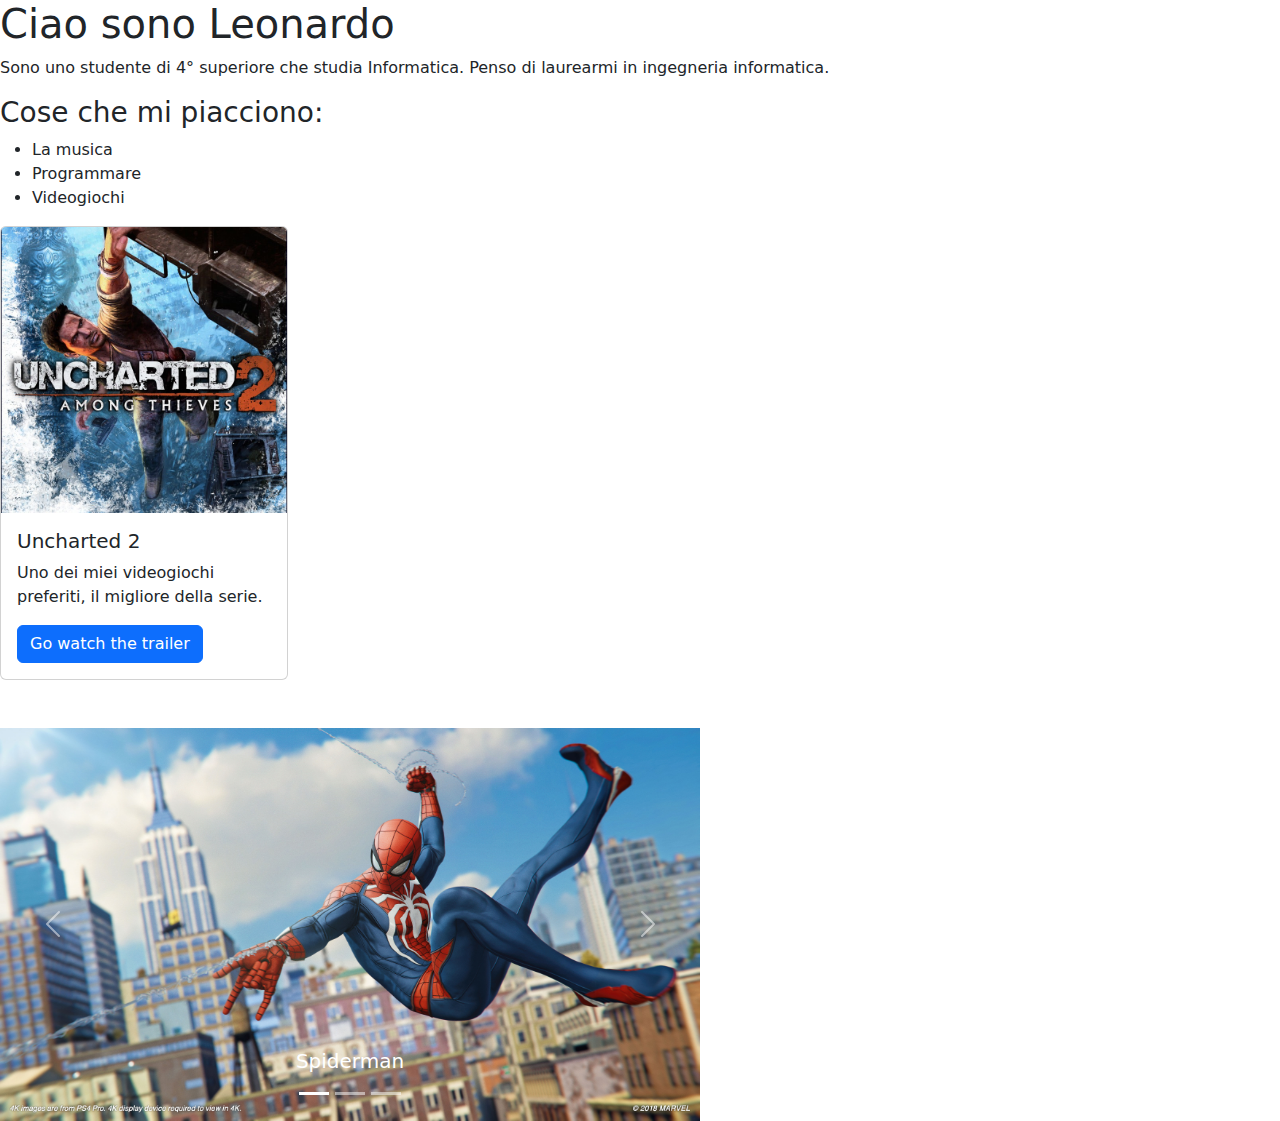
<file: Test Bootstrap/index.html>
<!DOCTYPE html>
<html>
    <head>
        <title>Test Bootstrap</title>
        <meta charset="utf-8">
        <meta name="viewport" content="width=device-width, initial-scale=1">
        <link href="https://cdn.jsdelivr.net/npm/bootstrap@5.3.3/dist/css/bootstrap.min.css" rel="stylesheet" integrity="sha384-QWTKZyjpPEjISv5WaRU9OFeRpok6YctnYmDr5pNlyT2bRjXh0JMhjY6hW+ALEwIH" crossorigin="anonymous">
    </head>
    <body>
        <main>
            <h1>Ciao sono Leonardo</h1>
            <p>Sono uno studente di 4° superiore che studia Informatica. Penso di laurearmi in ingegneria informatica.</p>
            <h3>Cose che mi piacciono:</h3>
            <ul>
                <li>La musica</li>
                <li>Programmare</li>
                <li>Videogiochi</li>
            </ul>
            <div class="card" style="width: 18rem;">
                <img src="Immagini/Uncharted 2.jpeg" class="card-img-top" alt="Copertina del gioco Uncharted 2">
                <div class="card-body">
                  <h5 class="card-title">Uncharted 2</h5>
                  <p class="card-text">Uno dei miei videogiochi preferiti, il migliore della serie.</p>
                  <a href="https://www.youtube.com/watch?v=tlkkceDkT88" class="btn btn-primary" target="_blank">Go watch the trailer</a>
                </div>
            </div><br /><br />
            <div id="carouselExampleCaptions" class="carousel slide" style="width: 700px;">
                <div class="carousel-indicators">
                  <button type="button" data-bs-target="#carouselExampleCaptions" data-bs-slide-to="0" class="active" aria-current="true" aria-label="Slide 1"></button>
                  <button type="button" data-bs-target="#carouselExampleCaptions" data-bs-slide-to="1" aria-label="Slide 2"></button>
                  <button type="button" data-bs-target="#carouselExampleCaptions" data-bs-slide-to="2" aria-label="Slide 3"></button>
                </div>
                <div class="carousel-inner">
                  <div class="carousel-item active">
                    <img src="Immagini/Spiderman.jpg" class="d-block w-100" alt="...">
                    <div class="carousel-caption d-none d-md-block">
                      <h5>Spiderman</h5>
                    </div>
                  </div>
                  <div class="carousel-item">
                    <img src="Immagini/Luigismansion.jpg" class="d-block w-100" alt="...">
                    <div class="carousel-caption d-none d-md-block">
                      <h5>Luigi's mansion 2</h5>
                    </div>
                  </div>
                  <div class="carousel-item">
                    <img src="Immagini/tf2.jpg" class="d-block w-100" alt="...">
                    <div class="carousel-caption d-none d-md-block">
                      <h5>Team fortress 2</h5>
                    </div>
                  </div>
                </div>
                <button class="carousel-control-prev" type="button" data-bs-target="#carouselExampleCaptions" data-bs-slide="prev">
                  <span class="carousel-control-prev-icon" aria-hidden="true"></span>
                  <span class="visually-hidden">Previous</span>
                </button>
                <button class="carousel-control-next" type="button" data-bs-target="#carouselExampleCaptions" data-bs-slide="next">
                  <span class="carousel-control-next-icon" aria-hidden="true"></span>
                  <span class="visually-hidden">Next</span>
                </button>
            </div>
        </main>
    </body>
</html>
</file>
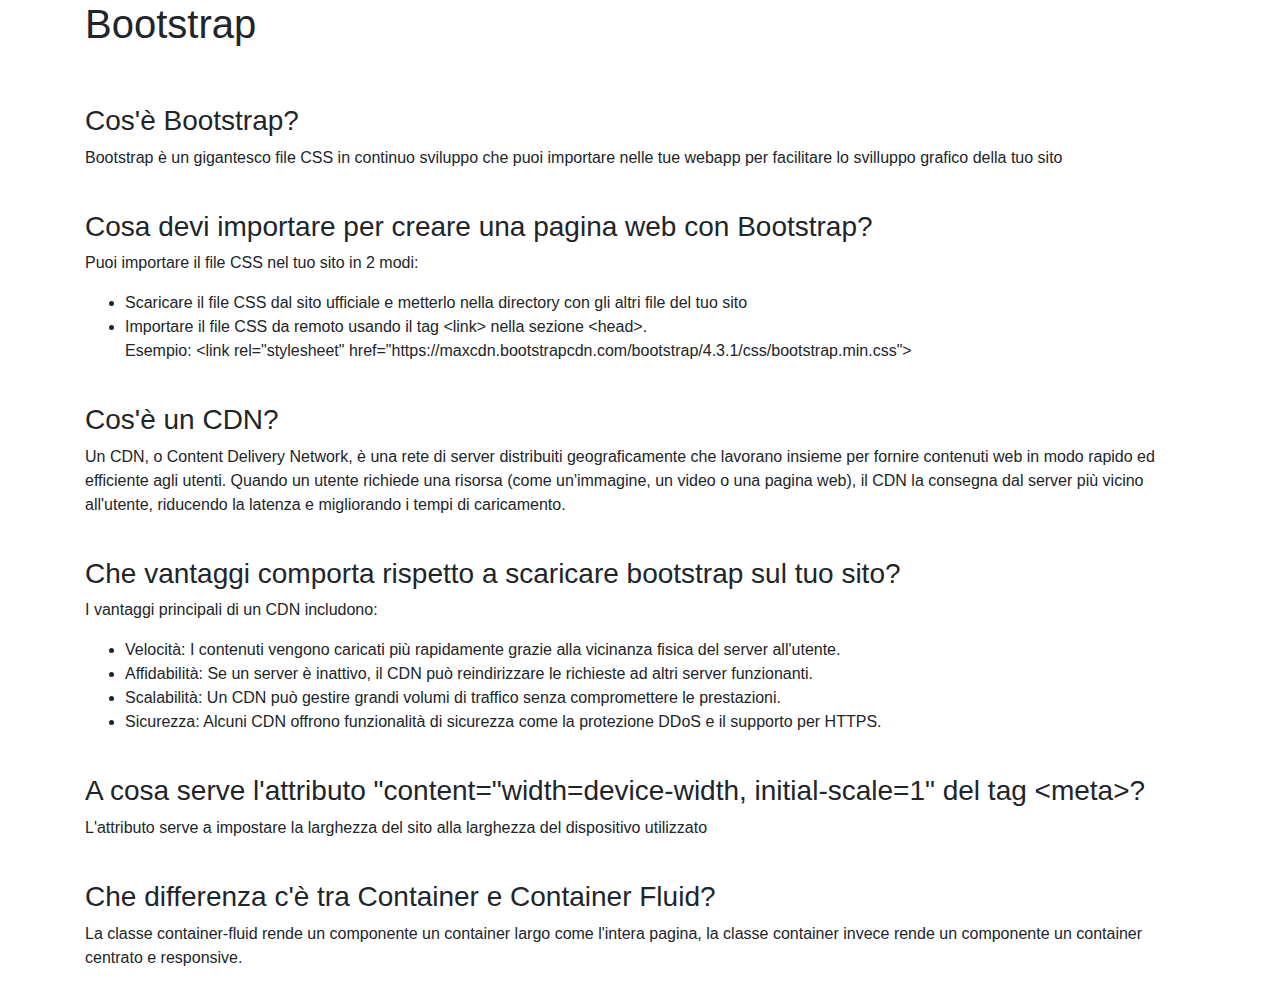
<file: BTS_1/BTS_1.1.html>
<!DOCTYPE html>
<html>
    <head>
        <title>BTS_1.1</title>
        <meta charset="utf-8">
        <meta content="width=device-width, initial-scale=1">
        <link rel="stylesheet" href="https://maxcdn.bootstrapcdn.com/bootstrap/4.3.1/css/bootstrap.min.css">
    </head>
    <body>
        <div class="container">
            <h1>Bootstrap</h1><br /><br />
            <h3>Cos'è Bootstrap?</h3>
            <p>Bootstrap è un gigantesco file CSS in continuo sviluppo che puoi importare nelle tue webapp per facilitare lo svilluppo grafico della tuo sito</p><br />
            <h3>Cosa devi importare per creare una pagina web con Bootstrap?</h3>
            <p>Puoi importare il file CSS nel tuo sito in 2 modi:</p>
            <ul>
                <li>Scaricare il file CSS dal sito ufficiale e metterlo nella directory con gli altri file del tuo sito</li>
                <li>Importare il file CSS da remoto usando il tag &lt;link&gt; nella sezione &lt;head&gt;. <br />
                Esempio: &lt;link rel="stylesheet" href="https://maxcdn.bootstrapcdn.com/bootstrap/4.3.1/css/bootstrap.min.css"&gt;</li>
            </ul><br />
            <h3>Cos'è un CDN?</h3>
            <p>Un CDN, o Content Delivery Network, è una rete di server distribuiti geograficamente che lavorano insieme per fornire contenuti web in modo rapido ed efficiente agli utenti. Quando un utente richiede una risorsa (come un'immagine, un video o una pagina web), il CDN la consegna dal server più vicino all'utente, riducendo la latenza e migliorando i tempi di caricamento.</p><br />
            <h3>Che vantaggi comporta rispetto a scaricare bootstrap sul tuo sito?</h3>
            <p>I vantaggi principali di un CDN includono:</p>
            <ul>
                <li>Velocità: I contenuti vengono caricati più rapidamente grazie alla vicinanza fisica del server all'utente.</li>
                <li>Affidabilità: Se un server è inattivo, il CDN può reindirizzare le richieste ad altri server funzionanti.</li>
                <li>Scalabilità: Un CDN può gestire grandi volumi di traffico senza compromettere le prestazioni.</li>
                <li>Sicurezza: Alcuni CDN offrono funzionalità di sicurezza come la protezione DDoS e il supporto per HTTPS.</li>
            </ul><br />
            <h3>A cosa serve l'attributo "content="width=device-width, initial-scale=1" del tag &lt;meta&gt;?</h3>
            <p>L'attributo serve a impostare la larghezza del sito alla larghezza del dispositivo utilizzato</p><br />
            <h3>Che differenza c'è tra Container e Container Fluid?</h3>
            <p>La classe container-fluid rende un componente un container largo come l'intera pagina, la classe container invece rende un componente un container centrato e responsive.</p>
        </div>
    </body>
</html>
</file>
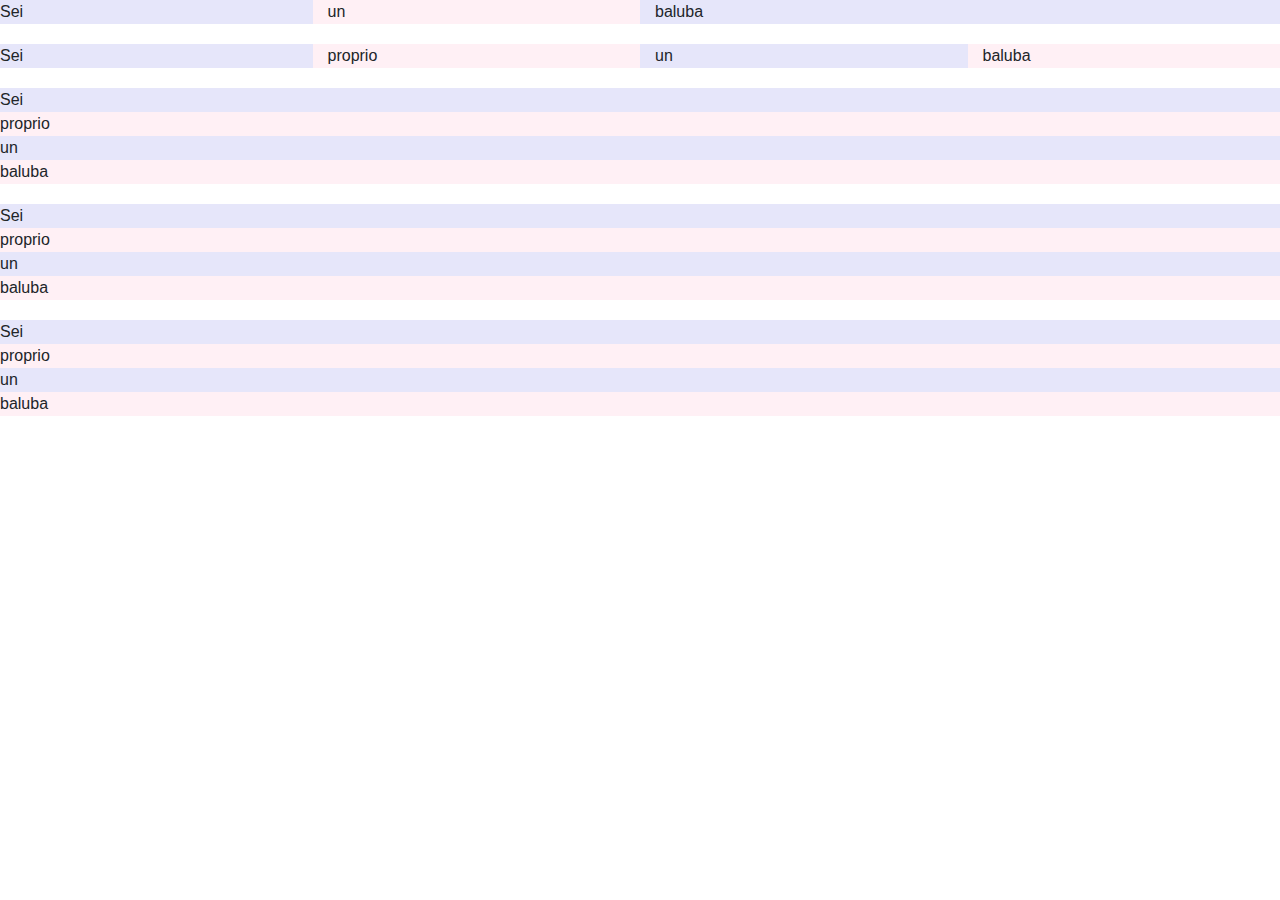
<file: BTS_1/BTS_1.2.html>
<!DOCTYPE html>
<html>
    <head>
        <title>BTS_1.2</title>
        <meta charset="utf-8">
        <meta content="width=device-width, initial-scale=1">
        <link rel="stylesheet" href="https://maxcdn.bootstrapcdn.com/bootstrap/4.3.1/css/bootstrap.min.css">
    </head>
    <body>
        <div class="row">
            <div class="col-sm-6 col-lg-3" style="background-color:lavender;"> Sei </div>
            <div class="col-sm-6 col-lg-3" style="background-color:lavenderblush;"> un </div>
            <div class="col-sm-12 col-lg-6" style="background-color:lavender;"> baluba </div>
        </div>
        <div class="row">
            <div class="col-12 col-sm-12" style="height: 20px; background-color: white;"></div>
        </div>
        <div class="row">
            <div class="col-sm-12 col-xl-3" style="background-color:lavender;"> Sei </div>
            <div class="col-sm-12 col-xl-3" style="background-color:lavenderblush;"> proprio </div>
            <div class="col-sm-12 col-xl-3" style="background-color:lavender;"> un </div>
            <div class="col-sm-12 col-xl-3" style="background-color:lavenderblush;"> baluba </div>
        </div>
        <div class="row">
            <div class="col-12 col-sm-12" style="height: 20px; background-color: white;"></div>
        </div>
        <div class="row">
            <div class="col-sm-12 col-lg-6 col-xl-12" style="background-color:lavender;"> Sei </div>
            <div class="col-sm-12 col-lg-6 col-xl-12" style="background-color:lavenderblush;"> proprio </div>
            <div class="col-sm-12 col-lg-6 col-xl-12" style="background-color:lavender;"> un </div>
            <div class="col-sm-12 col-lg-6 col-xl-12" style="background-color:lavenderblush;"> baluba </div>
        </div>
        <div class="row">
            <div class="col-12 col-sm-12" style="height: 20px; background-color: white;"></div>
        </div>
        <div class="row">
            <div class="col-sm-8 col-md-12" style="background-color:lavender;"> Sei </div>
            <div class="col-sm-4 col-md-12" style="background-color:lavenderblush;"> proprio </div>
            <div class="col-sm-8 col-md-12" style="background-color:lavender;"> un </div>
            <div class="col-sm-4 col-md-12" style="background-color:lavenderblush;"> baluba </div>
        </div>
        <div class="row">
            <div class="col-12 col-sm-12" style="height: 20px; background-color: white;"></div>
        </div>
        <div class="row">
            <div class="col-12 col-sm-12" style="background-color:lavender;"> Sei </div>
            <div class="col-12 col-sm-12" style="background-color:lavenderblush;"> proprio </div>
            <div class="col-12 col-sm-12" style="background-color:lavender;"> un </div>
            <div class="col-12 col-sm-12" style="background-color:lavenderblush;"> baluba </div>
        </div>
    </body>
</html>
</file>
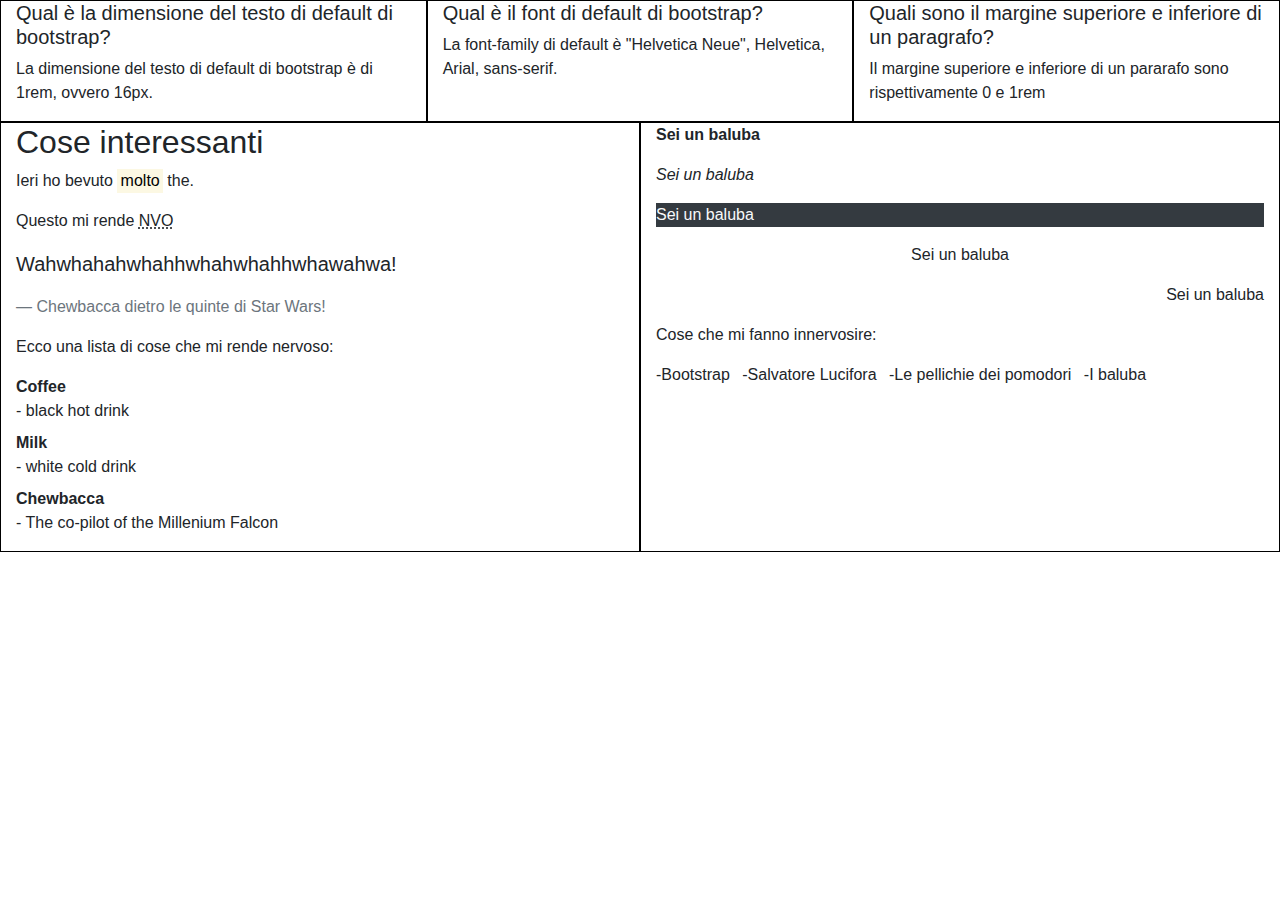
<file: BTS_2/bts_2.1.html>
<!DOCTYPE html>
<html>
    <head>
        <title>BTS_2.1</title>
        <meta charset="utf-8">
        <meta content="width=device-width, initial-scale=1">
        <link rel="stylesheet" href="https://maxcdn.bootstrapcdn.com/bootstrap/4.3.1/css/bootstrap.min.css">
    </head>
    <body>
        <div class="container-fluid">
            <div class="row">
                <div class="col-md-6 col-xl-4" style="border: solid 1px black;">
                    <h5>Qual è la dimensione del testo di default di bootstrap?</h5>
                    <p>La dimensione del testo di default di bootstrap è di 1rem, ovvero 16px.</p>
                </div>
                <div class="col-md-6 col-xl-4" style="border: solid 1px black;">
                    <h5>Qual è il font di default di bootstrap?</h5>
                    <p>La font-family di default è "Helvetica Neue", Helvetica, Arial, sans-serif.</p>
                </div>
                <div class="col-md-12 col-xl-4" style="border: solid 1px black;">
                    <h5>Quali sono il margine superiore e inferiore di un paragrafo?</h5>
                    <p>Il margine superiore e inferiore di un pararafo sono rispettivamente 0 e 1rem</p>
                </div>
                <div class="col-md-6" style="border: solid 1px black;">
                    <h2>Cose interessanti</h2>
                    <p>Ieri ho bevuto <mark>molto</mark> the.</p>
                    <p>Questo mi rende <abbr title="NerVosissimO">NVO</abbr></p>
                    <blockquote class="blockquote">
                        <p>Wahwhahahwhahhwhahwhahhwhawahwa!</p>
                        <footer class="blockquote-footer">Chewbacca dietro le quinte di Star Wars!</footer>
                    </blockquote>
                    <p>Ecco una lista di cose che mi rende nervoso:</p>
                    <dl>
                        <dt>Coffee</dt>
                        <dd>- black hot drink</dd>
                        <dt>Milk</dt>
                        <dd>- white cold drink</dd>
                        <dt>Chewbacca</dt>
                        <dd>- The co-pilot of the Millenium Falcon</dd>
                    </dl> 
                </div>
                <div class="col-md-6" style="border: solid 1px black;">
                    <p><b>Sei un baluba</b></p>
                    <p><i>Sei un baluba</i></p>
                    <p class="text-light bg-dark">Sei un baluba</p>
                    <p class="text-center">Sei un baluba</p>
                    <p style="text-align: end;">Sei un baluba</p>
                    <p>Cose che mi fanno innervosire:</p>
                    <ul class="list-inline">
                        <li class="list-inline-item">-Bootstrap</li>
                        <li class="list-inline-item">-Salvatore Lucifora</li>
                        <li class="list-inline-item">-Le pellichie dei pomodori</li>
                        <li class="list-inline-item">-I baluba</li>
                    </ul>
                </div>
            </div>
        </div>
    </body>
</html>
</file>
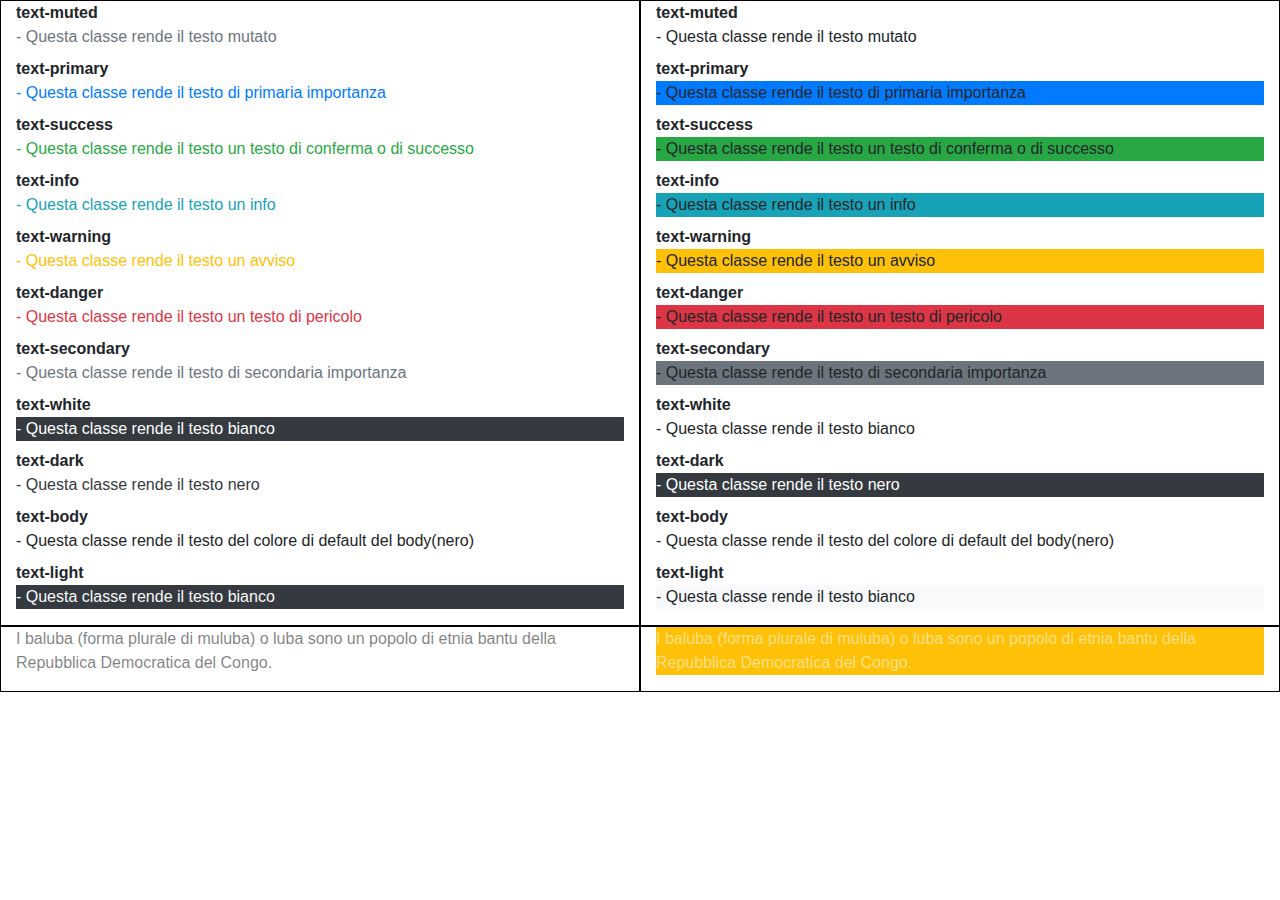
<file: BTS_2/bts_2.2.html>
<!DOCTYPE html>
<html>
    <head>
        <title>BTS_2.2</title>
        <meta charset="utf-8">
        <meta content="width=device-width, initial-scale=1">
        <link rel="stylesheet" href="https://maxcdn.bootstrapcdn.com/bootstrap/4.3.1/css/bootstrap.min.css">
    </head>
    <body>
        <div class="container-fluid">
            <div class="row">
                <div class="col-md-6" style="border: solid 1px black;">
                    <dl>
                        <dt>text-muted</dt>
                        <dd class="text-muted">- Questa classe rende il testo mutato</dd>
                        <dt>text-primary</dt>
                        <dd class="text-primary">- Questa classe rende il testo di primaria importanza</dd>
                        <dt>text-success</dt>
                        <dd class="text-success">- Questa classe rende il testo un testo di conferma o di successo</dd>
                        <dt>text-info</dt>
                        <dd class="text-info">- Questa classe rende il testo un info</dd>
                        <dt>text-warning</dt>
                        <dd class="text-warning">- Questa classe rende il testo un avviso</dd>
                        <dt>text-danger</dt>
                        <dd class="text-danger">- Questa classe rende il testo un testo di pericolo</dd>
                        <dt>text-secondary</dt>
                        <dd class="text-secondary">- Questa classe rende il testo di secondaria importanza</dd>
                        <dt>text-white</dt>
                        <dd class="text-white bg-dark">- Questa classe rende il testo bianco</dd>
                        <dt>text-dark</dt>
                        <dd class="text-dark">- Questa classe rende il testo nero</dd>
                        <dt>text-body</dt>
                        <dd class="text-body">- Questa classe rende il testo del colore di default del body(nero)</dd>
                        <dt>text-light</dt>
                        <dd class="text-light bg-dark">- Questa classe rende il testo bianco</dd>
                    </dl>
                </div>
                <div class="col-md-6" style="border: solid 1px black;">
                    <dl>
                        <dt>text-muted</dt>
                        <dd class="bg-muted">- Questa classe rende il testo mutato</dd>
                        <dt>text-primary</dt>
                        <dd class="bg-primary">- Questa classe rende il testo di primaria importanza</dd>
                        <dt>text-success</dt>
                        <dd class="bg-success">- Questa classe rende il testo un testo di conferma o di successo</dd>
                        <dt>text-info</dt>
                        <dd class="bg-info">- Questa classe rende il testo un info</dd>
                        <dt>text-warning</dt>
                        <dd class="bg-warning">- Questa classe rende il testo un avviso</dd>
                        <dt>text-danger</dt>
                        <dd class="bg-danger">- Questa classe rende il testo un testo di pericolo</dd>
                        <dt>text-secondary</dt>
                        <dd class="bg-secondary">- Questa classe rende il testo di secondaria importanza</dd>
                        <dt>text-white</dt>
                        <dd class="bg-white">- Questa classe rende il testo bianco</dd>
                        <dt>text-dark</dt>
                        <dd class="bg-dark text-white">- Questa classe rende il testo nero</dd>
                        <dt>text-body</dt>
                        <dd class="bg-body">- Questa classe rende il testo del colore di default del body(nero)</dd>
                        <dt>text-light</dt>
                        <dd class="bg-light">- Questa classe rende il testo bianco</dd>
                    </dl>
                </div>
                <div class="col-md-6" style="border: solid 1px black;">
                    <p class="text-black-50">I baluba (forma plurale di muluba) o luba sono un popolo di etnia bantu della Repubblica Democratica del Congo.</p>
                </div>
                <div class="col-md-6" style="border: solid 1px black;">
                    <p class="text-white-50 bg-warning">I baluba (forma plurale di muluba) o luba sono un popolo di etnia bantu della Repubblica Democratica del Congo.</p>
                </div>
            </div>
        </div>
    </body>
</html>
</file>
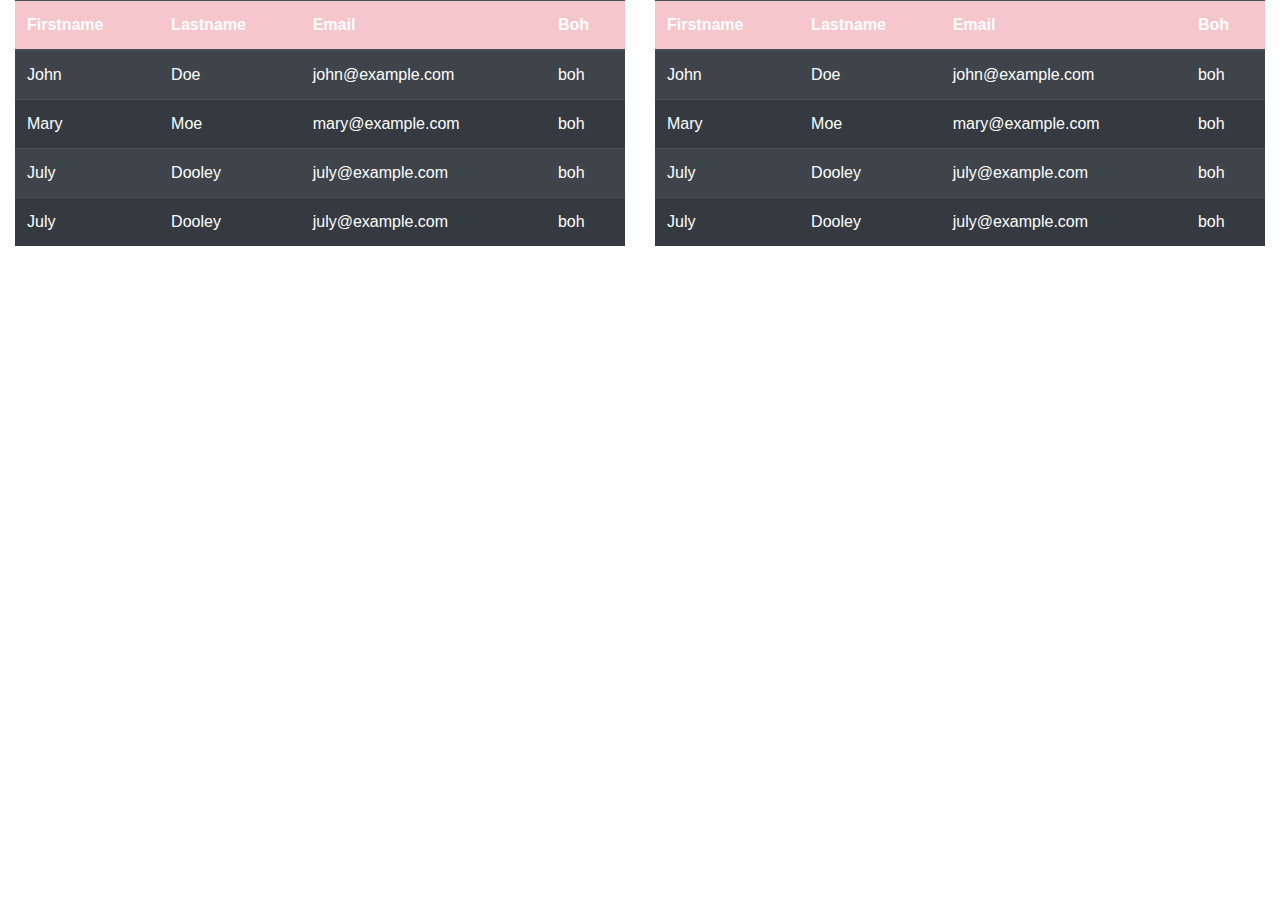
<file: BTS_3/bts_3.1.html>
<!DOCTYPE html>
<html>
    <head>
        <title>BTS_3.1</title>
        <meta charset="utf-8">
        <meta content="width=device-width, initial-scale=1">
        <link rel="stylesheet" href="https://maxcdn.bootstrapcdn.com/bootstrap/4.3.1/css/bootstrap.min.css">
    </head>
    <body>
        <div class="container-fluid">
            <div class="row">
                <div class="col-xl-6">
                    <table class="table table-dark table-striped">
                        <thead class="table-danger">
                          <tr>
                            <th>Firstname</th>
                            <th>Lastname</th>
                            <th>Email</th>
                            <th>Boh</th>
                          </tr>
                        </thead>
                        <tbody>
                          <tr>
                            <td>John</td>
                            <td>Doe</td>
                            <td>john@example.com</td>
                            <td>boh</td>
                          </tr>
                          <tr>
                            <td>Mary</td>
                            <td>Moe</td>
                            <td>mary@example.com</td>
                            <td>boh</td>
                          </tr>
                          <tr>
                            <td>July</td>
                            <td>Dooley</td>
                            <td>july@example.com</td>
                            <td>boh</td>
                          </tr>
                          <tr>
                            <td>July</td>
                            <td>Dooley</td>
                            <td>july@example.com</td>
                            <td>boh</td>
                          </tr>
                        </tbody>
                    </table> 
                </div>
                <div class="col-xl-6 table-responsive-md">
                    <table class="table table-dark table-striped">
                        <thead class="table-danger">
                          <tr>
                            <th>Firstname</th>
                            <th>Lastname</th>
                            <th>Email</th>
                            <th>Boh</th>
                          </tr>
                        </thead>
                        <tbody>
                          <tr>
                            <td>John</td>
                            <td>Doe</td>
                            <td>john@example.com</td>
                            <td>boh</td>
                          </tr>
                          <tr>
                            <td>Mary</td>
                            <td>Moe</td>
                            <td>mary@example.com</td>
                            <td>boh</td>
                          </tr>
                          <tr>
                            <td>July</td>
                            <td>Dooley</td>
                            <td>july@example.com</td>
                            <td>boh</td>
                          </tr>
                          <tr>
                            <td>July</td>
                            <td>Dooley</td>
                            <td>july@example.com</td>
                            <td>boh</td>
                          </tr>
                        </tbody>
                    </table> 
                </div>
            </div>
        </div>
    </body>
</html>
</file>
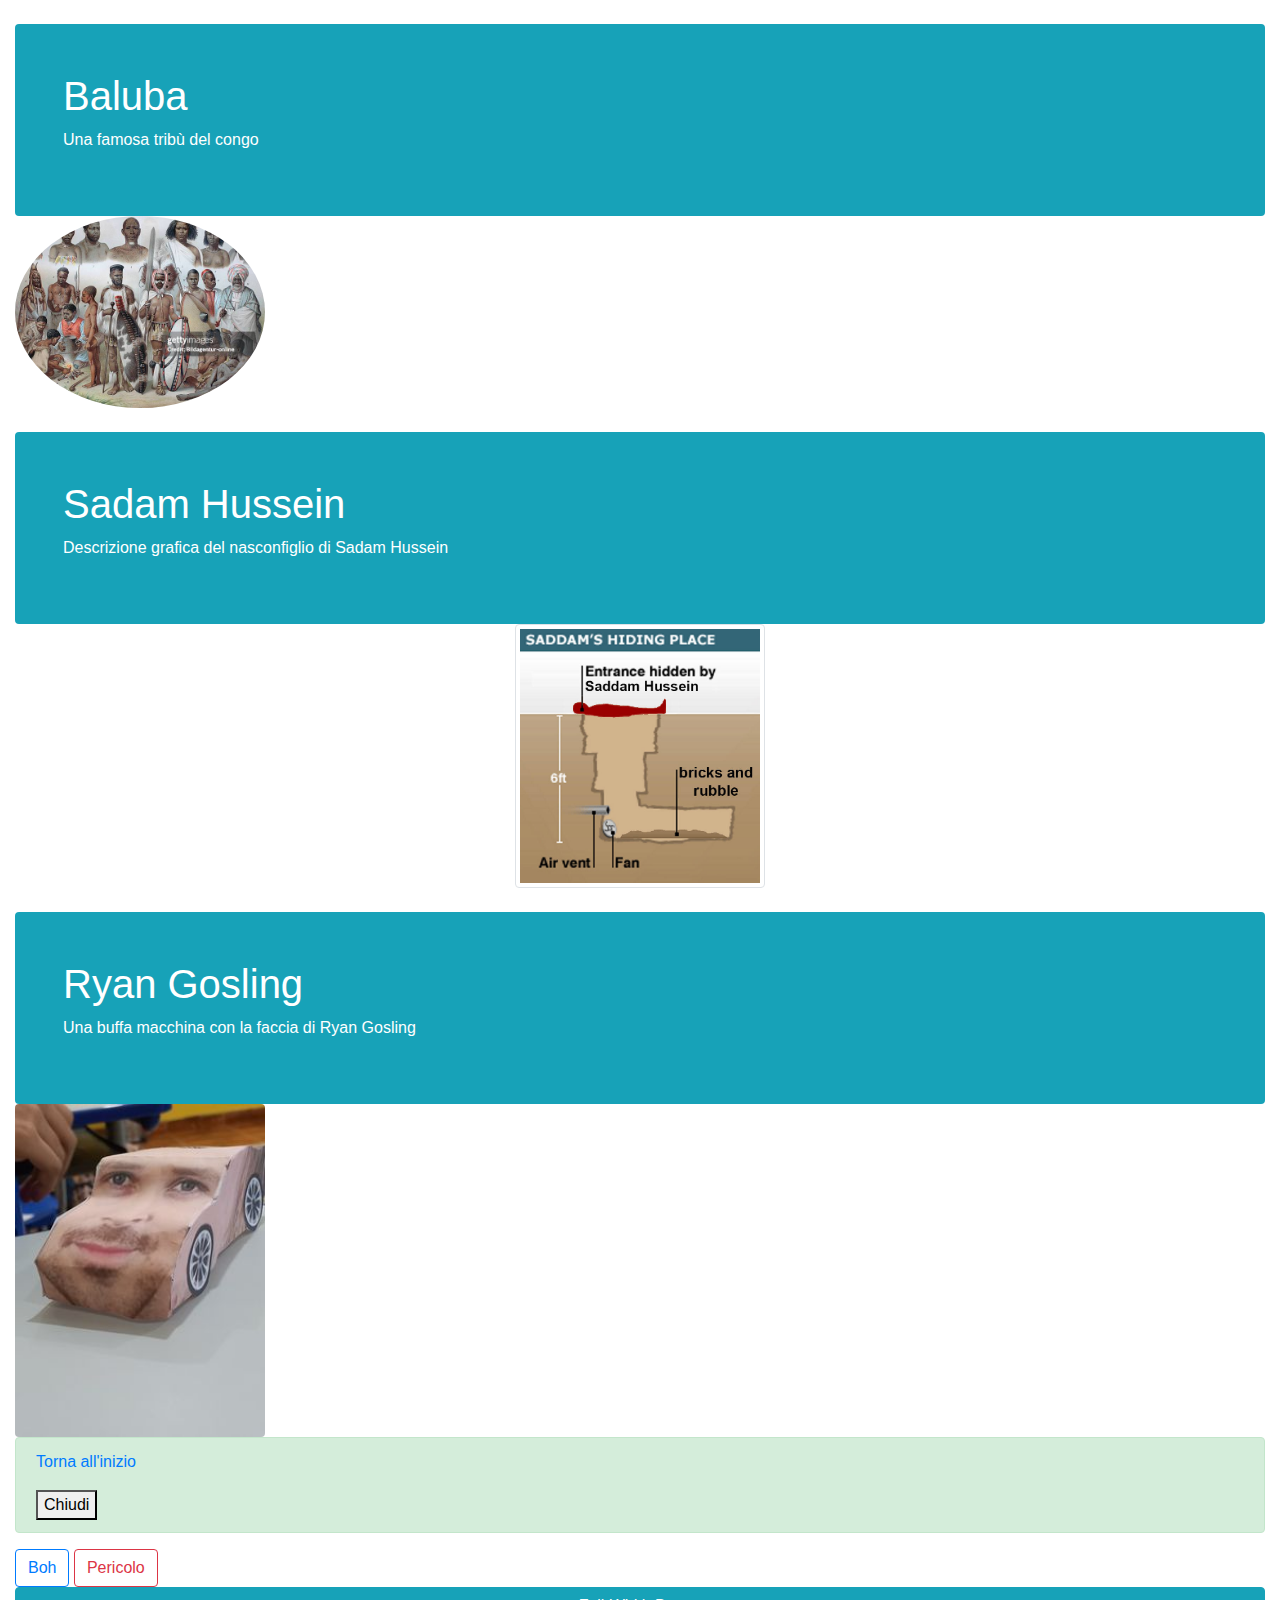
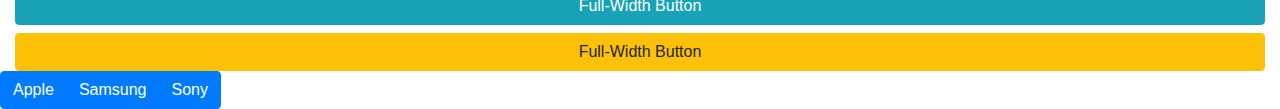
<file: BTS_3/bts_3.2.html>
<!DOCTYPE html>
<html>
    <head>
        <title>BTS_3.2</title>
        <meta charset="utf-8">
        <meta content="width=device-width, initial-scale=1">
        <link rel="stylesheet" href="https://maxcdn.bootstrapcdn.com/bootstrap/4.3.1/css/bootstrap.min.css">
    </head>
    <body>
        <div class="container-fluid" id="top">
            <div class="row">
                <div class="col-12 col-sm-12">
                    <div class="mt-4 p-5 bg-info text-white rounded">
                        <h1>Baluba</h1>
                        <p>Una famosa tribù del congo</p>
                    </div>
                    <img src="Immagini/baluba.jpg" class="float-end rounded-circle" width="250xp">
                    <div class="mt-4 p-5 bg-info text-white rounded">
                        <h1>Sadam Hussein</h1>
                        <p>Descrizione grafica del nasconfiglio di Sadam Hussein</p>
                    </div>
                    <img src="Immagini/sadamHussein.jpg" class="mx-auto d-block img-thumbnail" width="250px">
                    <div class="mt-4 p-5 bg-info text-white rounded">
                        <h1>Ryan Gosling</h1>
                        <p>Una buffa macchina con la faccia di Ryan Gosling</p>
                    </div>
                    <img src="Immagini/ryanGosling.jpg" class="float-start rounded" width="250px">
                </div>
                <div class="col-12 col-sm-12">
                    <div class="alert alert-success alert-dismissible fade show">
                        <p><a href="#top">Torna all'inizio</a></p>
                        <button type="button" class="btn-close" data-bs-dismiss="alert">Chiudi</button>
                    </div>
                </div>
                <div class="col-12 col-sm-12 d-grid">
                    <button type="button" class="btn btn-outline-primary">Boh</button>
                    <button type="button" class="btn btn-outline-danger">Pericolo</button>
                    <button type="button" class="btn btn-info btn-block">Full-Width Button</button>
                    <button type="button" class="btn btn-warning btn-block">Full-Width Button</button>
                </div>
                <div class="btn-group">
                    <button type="button" class="btn btn-primary">Apple</button>
                    <button type="button" class="btn btn-primary">Samsung</button>
                    <button type="button" class="btn btn-primary">Sony</button>
                </div>
            </div>
        </div>
        <script src="https://cdn.jsdelivr.net/npm/bootstrap@5.3.3/dist/js/bootstrap.bundle.min.js"></script>
    </body>
</html>
</file>
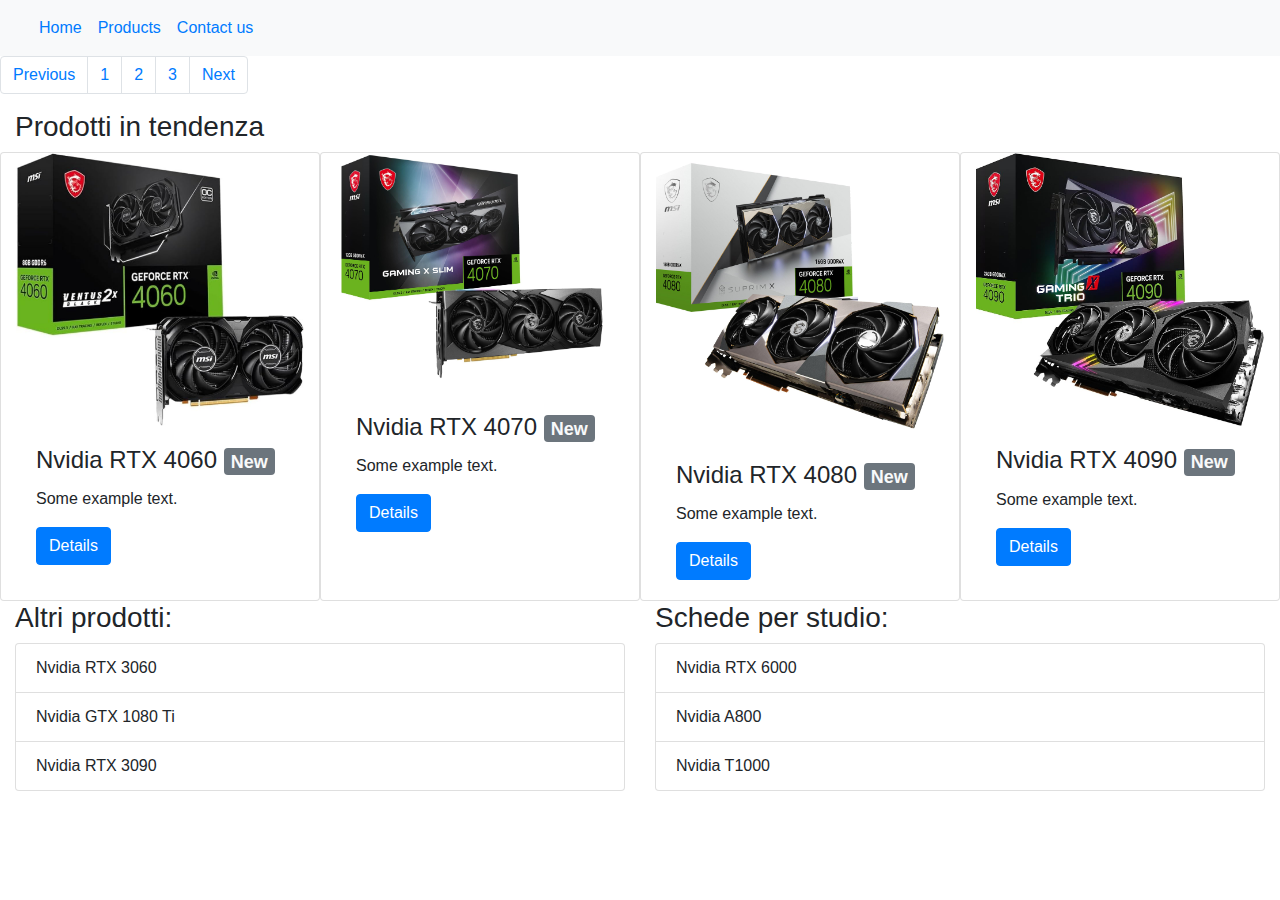
<file: BTS_4/bts_4.1.html>
<!DOCTYPE html>
<html>
    <head>
        <title>BTS_4.1</title>
        <meta charset="utf-8">
        <meta content="width=device-width, initial-scale=1">
        <link rel="stylesheet" href="https://maxcdn.bootstrapcdn.com/bootstrap/4.3.1/css/bootstrap.min.css">
    </head>
    <body>
        <nav class="navbar navbar-expand-sm bg-light">
            <div class="container-fluid">
              <ul class="navbar-nav">
                <li class="nav-item">
                  <a class="nav-link" href="#">Home</a>
                </li>
                <li class="nav-item">
                  <a class="nav-link" href="#">Products</a>
                </li>
                <li class="nav-item">
                  <a class="nav-link" href="#">Contact us</a>
                </li>
              </ul>
            </div>
        </nav>
        <ul class="pagination">
            <li class="page-item"><a class="page-link" href="#">Previous</a></li>
            <li class="page-item"><a class="page-link" href="#">1</a></li>
            <li class="page-item"><a class="page-link" href="#">2</a></li>
            <li class="page-item"><a class="page-link" href="#">3</a></li>
            <li class="page-item"><a class="page-link" href="#">Next</a></li>
        </ul>
        <div class="container-fluid">
            <h3>Prodotti in tendenza</h3>
            <div class="row">
                <div class="card col-xl-3 col-md-4 col-sm-12">
                    <img class="card-img-top" src="Immagini/rtx4060.jpg" alt="Card image">
                    <div class="card-body">
                        <h4 class="card-title">Nvidia RTX 4060 <span class="badge bg-secondary text-light">New</span></h4>
                        <p class="card-text">Some example text.</p>
                        <a href="#4060" data-bs-toggle="collapse" class="btn btn-primary">Details</a>
                        <div id="4060" class="collapse">
                            Lorem ipsum dolor text....
                        </div>
                    </div>
                </div>
                <div class="card col-xl-3 col-md-4 col-sm-12">
                    <img class="card-img-top" src="Immagini/rtx4070.jpg" alt="Card image">
                    <div class="card-body">
                        <h4 class="card-title">Nvidia RTX 4070 <span class="badge bg-secondary text-light">New</span></h4>
                        <p class="card-text">Some example text.</p>
                        <a href="#4070" data-bs-toggle="collapse" class="btn btn-primary">Details</a>
                        <div id="4070" class="collapse">
                            Lorem ipsum dolor text....
                        </div>
                    </div>
                </div>
                <div class="card col-xl-3 col-md-4 col-sm-12">
                    <img class="card-img-top" src="Immagini/rtx4080.jpg" alt="Card image">
                    <div class="card-body">
                        <h4 class="card-title">Nvidia RTX 4080 <span class="badge bg-secondary text-light">New</span></h4>
                        <p class="card-text">Some example text.</p>
                        <a href="#4080" data-bs-toggle="collapse" class="btn btn-primary">Details</a>
                        <div id="4080" class="collapse">
                            Lorem ipsum dolor text....
                        </div>
                    </div>
                </div>
                <div class="card col-xl-3 col-md-4 col-sm-12">
                    <img class="card-img-top" src="Immagini/rtx4090.jpg" alt="Card image">
                    <div class="card-body">
                        <h4 class="card-title">Nvidia RTX 4090 <span class="badge bg-secondary text-light">New</span></h4>
                        <p class="card-text">Some example text.</p>
                        <a href="#4090" data-bs-toggle="collapse" class="btn btn-primary">Details</a>
                        <div id="4090" class="collapse">
                            Lorem ipsum dolor text....
                        </div>
                    </div>
                </div>
            </div>
            <div class="row">
                <div class="col-sm-12 col-md-6">
                    <h3>Altri prodotti:</h3>
                    <ul class="list-group">
                        <li class="list-group-item">Nvidia RTX 3060</li>
                        <li class="list-group-item">Nvidia GTX 1080 Ti</li>
                        <li class="list-group-item">Nvidia RTX 3090</li>
                    </ul>
                </div>
                <div class="col-sm-12 col-md-6">
                    <h3>Schede per studio:</h3>
                    <ul class="list-group">
                        <li class="list-group-item">Nvidia RTX 6000</li>
                        <li class="list-group-item">Nvidia A800</li>
                        <li class="list-group-item">Nvidia T1000</li>
                    </ul>
                </div>
            </div>
        </div>
        <script src="https://cdn.jsdelivr.net/npm/bootstrap@5.3.3/dist/js/bootstrap.bundle.min.js"></script>
    </body>
</html>
</file>
